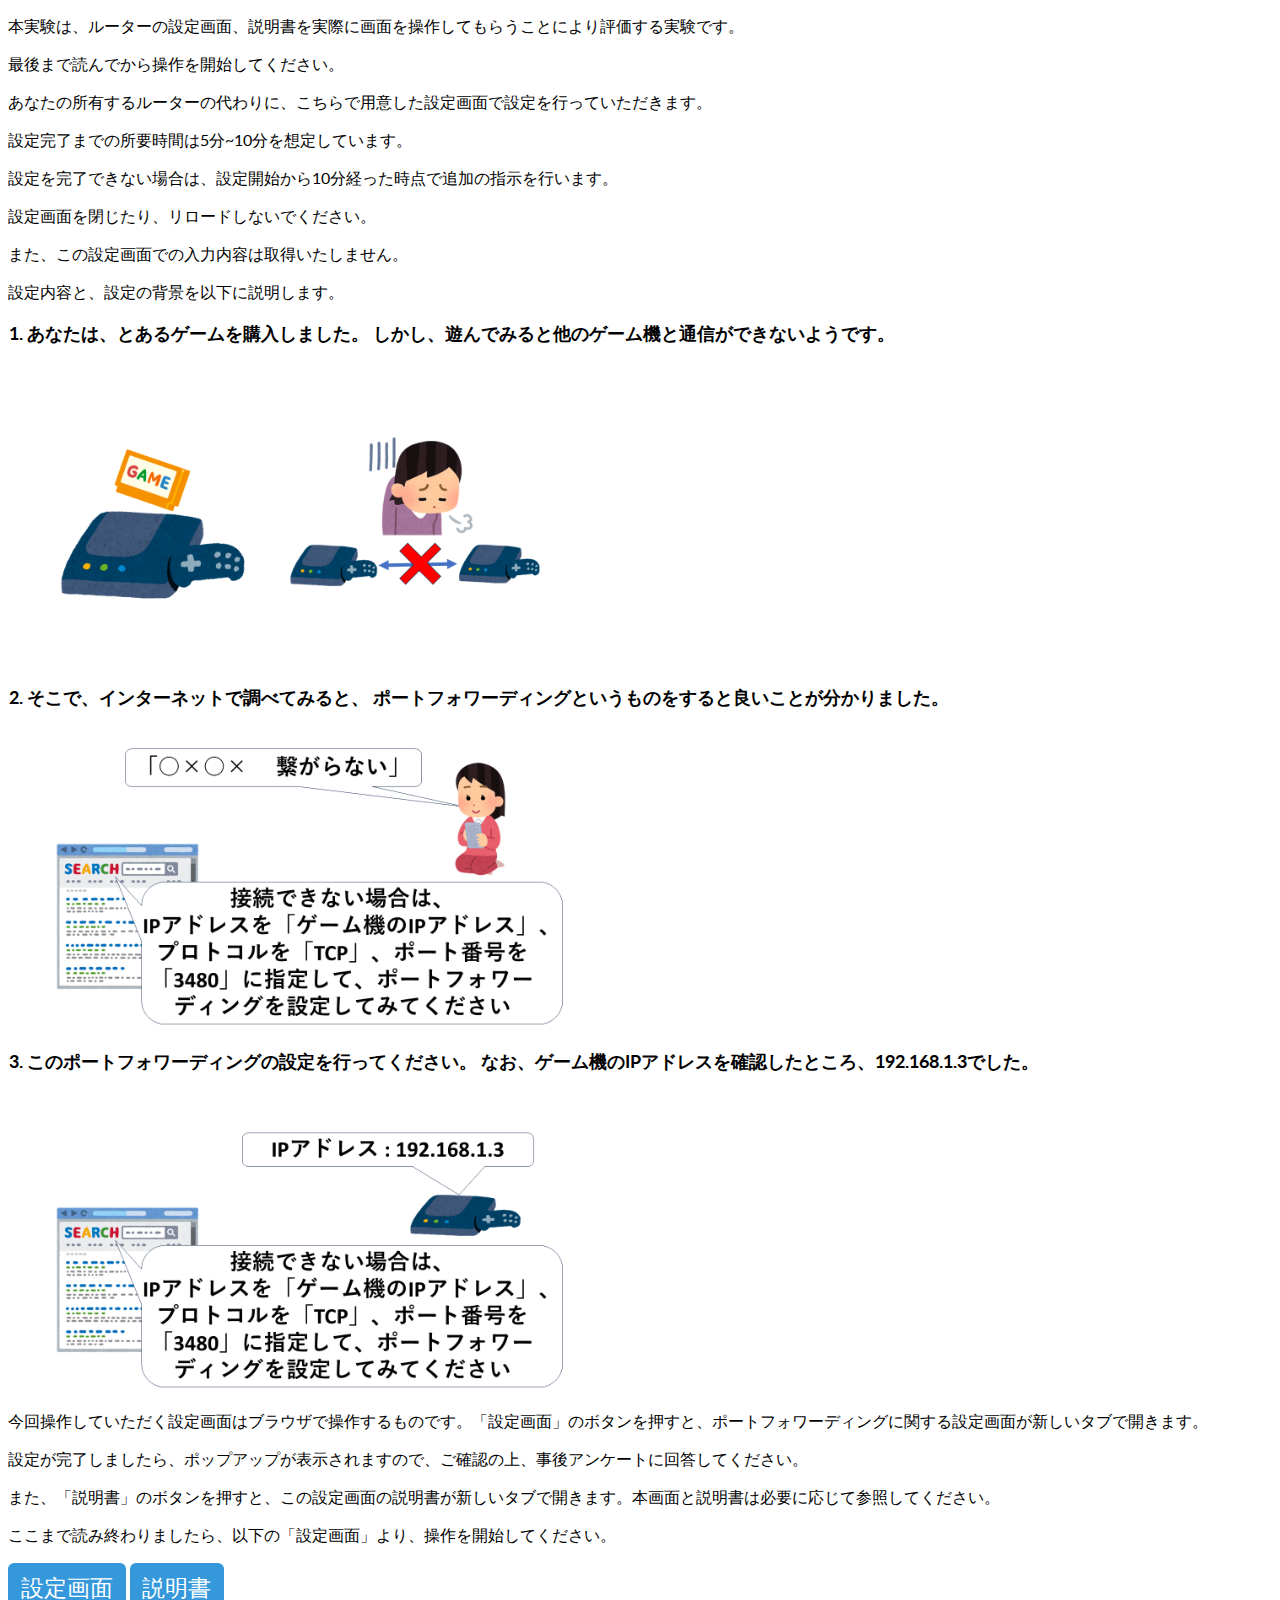
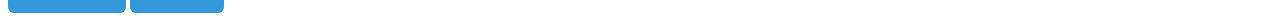
<file: docs/index.html>
<!DOCTYPE html>
<html lang="ja">

<head>
  <meta charset="utf-8">
  <meta http-equiv="X-UA-Compatible" content="IE=edge">
  <meta name="viewport" content="width=device-width,initial-scale=1">
  <link href="https://fonts.googleapis.com/css?family=Lato" rel="stylesheet">
  <style>
    img {
      width: 100%;
      max-width: 540px;
      /* ←PCでの上限 */
      height: auto;
      display: block;
    }

    h3,
    li::marker {
      font-size: large;
      font-weight: 700;
      font-family: inherit;
    }

    p {
      font-size: medium;
      margin-left: 0;
    }

    ol {
      padding-left: 1.2em;
    }

    html {
      font-family: "Lato", "Noto Sans JP", "Yu Gothic UI", "Yu Gothic", Meiryo, sans-serif;
    }

    button {
      font-size: clamp(21px, 1.8vw, 30px);
      padding: clamp(0.3rem, 1vw, 0.6rem) clamp(0.6rem, 2vw, 0.8rem);
      border: none;
      background-color: #3498db;
      color: white;
      border-radius: 0.375rem;
      cursor: pointer;
    }
  </style>
  <title>実験の説明</title>
</head>

<body>
  <p>本実験は、ルーターの設定画面、説明書を実際に画面を操作してもらうことにより評価する実験です。</p>
  <p>最後まで読んでから操作を開始してください。</p>
  <p>あなたの所有するルーターの代わりに、こちらで用意した設定画面で設定を行っていただきます。</p>
  <p>設定完了までの所要時間は5分~10分を想定しています。</p>
  <p>設定を完了できない場合は、設定開始から10分経った時点で追加の指示を行います。</p>
  <p>設定画面を閉じたり、リロードしないでください。</p>
  <p>また、この設定画面での入力内容は取得いたしません。</p>
  <p>設定内容と、設定の背景を以下に説明します。</p>
  <ol>
    <li>
      <h3>
        あなたは、とあるゲームを購入しました。
        しかし、遊んでみると他のゲーム機と通信ができないようです。
      </h3>
      <img src="./explain_port/1.png">
    </li>
    <li>
      <h3>そこで、インターネットで調べてみると、
        ポートフォワーディングというものをすると良いことが分かりました。
      </h3>
      <img src="./explain_port/2.png">
    </li>
    <li>
      <h3>
        このポートフォワーディングの設定を行ってください。
        なお、ゲーム機のIPアドレスを確認したところ、192.168.1.3でした。
      </h3>
      <img src="./explain_port/3.png">
    </li>
  </ol>
  <p>今回操作していただく設定画面はブラウザで操作するものです。「設定画面」のボタンを押すと、ポートフォワーディングに関する設定画面が新しいタブで開きます。</p>
  <p>設定が完了しましたら、ポップアップが表示されますので、ご確認の上、事後アンケートに回答してください。</p>
  <p>また、「説明書」のボタンを押すと、この設定画面の説明書が新しいタブで開きます。本画面と説明書は必要に応じて参照してください。</p>
  <p>ここまで読み終わりましたら、以下の「設定画面」より、操作を開始してください。</p>
  <button onclick="window.open('./WebUI/UI.html')">設定画面</button>
  <button onclick="window.open('./Manual/manual.html')">説明書</button>
</body>



</html>
</file>
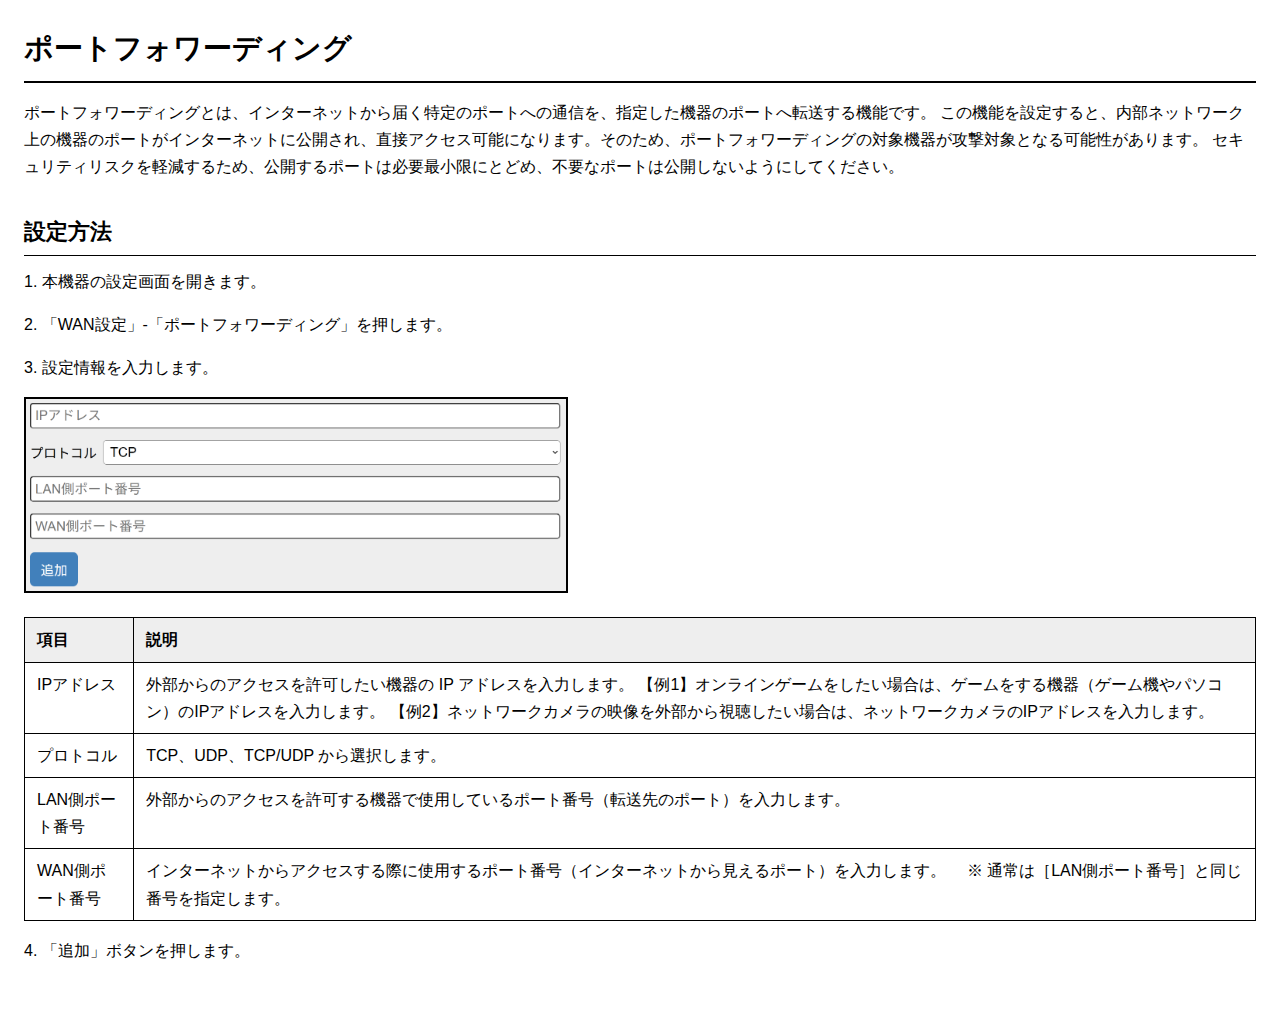
<file: docs/Manual/manual.html>
<!DOCTYPE html>
<html lang="ja">

<head>
  <meta charset="utf-8">
  <meta http-equiv="X-UA-Compatible" content="IE=edge">
  <meta name="viewport" content="width=device-width,maximum-scale=1">
  <title>Test Router | 説明書</title>
  <link href="https://fonts.googleapis.com/css?family=Lato" rel="stylesheet">
  <link rel="stylesheet" href="manual.css">
</head>

<body>
  <h1>ポートフォワーディング</h1>
  ポートフォワーディングとは、インターネットから届く特定のポートへの通信を、指定した機器のポートへ転送する機能です。
この機能を設定すると、内部ネットワーク上の機器のポートがインターネットに公開され、直接アクセス可能になります。そのため、ポートフォワーディングの対象機器が攻撃対象となる可能性があります。
セキュリティリスクを軽減するため、公開するポートは必要最小限にとどめ、不要なポートは公開しないようにしてください。
  <h2>設定方法</h2>
  <p>1. 本機器の設定画面を開きます。</p>
  <p>2. 「WAN設定」-「ポートフォワーディング」を押します。</p>
  <p>3. 設定情報を入力します。</p>
  <img src="./port_config.png" width="540">
  <table>
    <tr>
      <th>項目</th>
      <th>説明</th>
    </tr>
    <tr>
      <td>IPアドレス</td>
      <td>外部からのアクセスを許可したい機器の IP アドレスを入力します。
        【例1】オンラインゲームをしたい場合は、ゲームをする機器（ゲーム機やパソコン）のIPアドレスを入力します。
        【例2】ネットワークカメラの映像を外部から視聴したい場合は、ネットワークカメラのIPアドレスを入力します。</td>
    </tr>
    <tr>
      <td>プロトコル</td>
      <td> TCP、UDP、TCP/UDP から選択します。
      </td>
    </tr>
    <tr>
      <td>LAN側ポート番号</td>
      <td>外部からのアクセスを許可する機器で使用しているポート番号（転送先のポート）を入力します。</td>
    </tr>
    <tr>
      <td>WAN側ポート番号</td>
      <td>インターネットからアクセスする際に使用するポート番号（インターネットから見えるポート）を入力します。
　※ 通常は［LAN側ポート番号］と同じ番号を指定します。
      </td>
    </tr>
    <table>
      <p>4. 「追加」ボタンを押します。</p>

    </table>
  </table>
</body>


</html>
</file>
<file: docs/Manual/manual.css>
html {
  font-size: 16px;
  font-family:
    "Lato", "Noto Sans JP", "Yu Gothic UI", "Yu Gothic", Meiryo, sans-serif;
}
body {
  margin: 0;
  padding: 24px;
  font-family:
    -apple-system, BlinkMacSystemFont, "Segoe UI", "Hiragino Kaku Gothic ProN",
    "Yu Gothic", Meiryo, sans-serif;
  line-height: 1.7;
  color: #000;
  background-color: #fff;
}
h1 {
  font-size: 1.8rem;
  margin: 0 0 1rem 0;
  padding-bottom: 0.5rem;
  border-bottom: 2px solid #000;
}
h2 {
  font-size: 1.4rem;
  margin: 2rem 0 0.75rem 0;
  padding-bottom: 0.25rem;
  border-bottom: 1px solid #000;
}
h3 {
  font-size: 1.15rem;
  margin: 1.5rem 0 0.5rem 0;
}
p {
  margin: 0.5rem 0 1rem 0;
}
strong {
  font-weight: 700;
}
em {
  font-style: italic;
}
ul,
ol {
  margin: 0.5rem 0 1rem 1.5rem;
  padding: 0;
}
li {
  margin: 0.25rem 0;
}
code {
  font-family: Consolas, Menlo, monospace;
  font-size: 0.95rem;
  background: #f2f2f2;
  padding: 0.1em 0.3em;
  border: 1px solid #ccc;
}
pre {
  margin: 1rem 0;
  padding: 1rem;
  background: #f7f7f7;
  border: 1px solid #ccc;
  overflow-x: auto;
}
pre code {
  background: none;
  border: none;
  padding: 0;
}
table {
  border-collapse: collapse;
  margin: 1rem 0;
  width: 100%;
}
th,
td {
  border: 1px solid #000;
  padding: 0.5rem 0.75rem;
  text-align: left;
  vertical-align: top;
}
th {
  background: #eee;
  font-weight: 700;
}
a {
  color: #000;
  text-decoration: underline;
}
a:visited {
  color: #000;
}
hr {
  border: none;
  border-top: 1px solid #000;
  margin: 2rem 0;
}
small {
  font-size: 0.85rem;
}
blockquote {
  margin: 1rem 0;
  padding-left: 1rem;
  border-left: 3px solid #000;
  color: #000;
}

img {
  max-width: 100%;
  height: auto;
  border: 2px solid #000;
}
</file>
